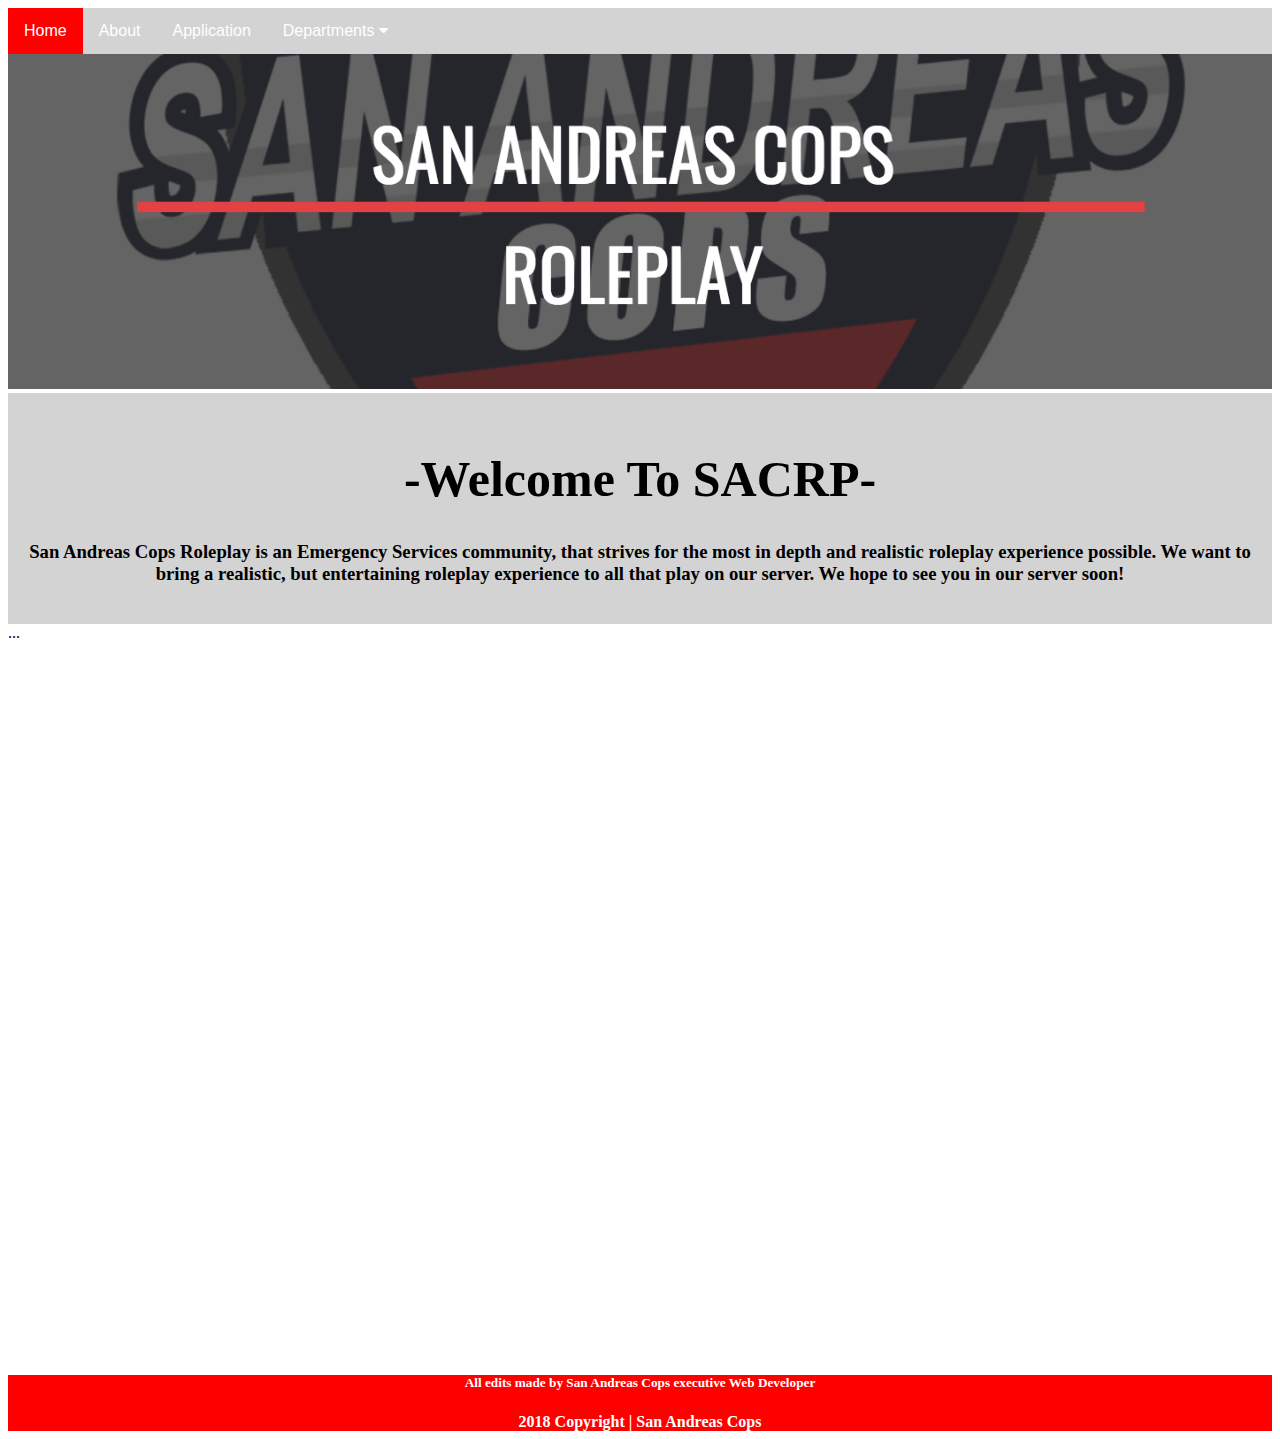
<file: index.html>
<!DOCTYPE html>
<html>
<head>
  
  <link rel="icon" href="img/favicon.ico" type="image/x-icon"/>
  <title>San Andreas Cops</title>
  <link rel="stylesheet" type="text/css" href="style.css">
  <link rel="stylesheet" href="https://cdnjs.cloudflare.com/ajax/libs/font-awesome/4.7.0/css/font-awesome.min.css">
</head>
<body>
  <div class="navbar">
  <a class="active" href="index.html">Home</a>
  <a href="about.html">About</a>
  <a href="https://san-andreas-cops-application.bubbleapps.io/" target="_blank">Application</a>
  <div class="dropdown">
    <button class="dropbtn">Departments 
      <i class="fa fa-caret-down"></i>
    </button>
    <div class="dropdown-content">
      <a href="LS-police.html">LS Police Dept.</a>
      <a href="BC-sheriff.html">BC Sheriff's Dept.</a>
      <a href="SA-state.html">SA State Police</a>
      <!--<a href="SA-fire.html">SA Fire Dept.</a>-->
      <!--<a href="SA-Communications.html">SA Communications Dept.</a>-->
      <a href="civillian.html">Civilian Operations</a>
    </div>
  </div> 
</div>

<img id="hdimg" src="img/hdimg.png">
  
<div style="background-color: lightgrey; padding-top: 23px; padding-bottom: 20px;">
  <h1 id="wtext" class="center">-Welcome To SACRP-</h1>
  <h3 class="center">San Andreas Cops Roleplay is an Emergency Services community, that strives for the most in depth and realistic roleplay experience possible. We want to bring a realistic, but entertaining roleplay experience to all that play on our server. We hope to see you in our server soon!</h3>
</div>
     
<div id="cp_widget_ee92cfaa-ea23-499c-b425-e1a64d521b24">...</div><script type="text/javascript">
var cpo = []; cpo["_object"] ="cp_widget_ee92cfaa-ea23-499c-b425-e1a64d521b24"; cpo["_fid"] = "AMDAEaueEs08";
var _cpmp = _cpmp || []; _cpmp.push(cpo);
(function() { var cp = document.createElement("script"); cp.type = "text/javascript";
cp.async = true; cp.src = "//www.cincopa.com/media-platform/runtime/libasync.js";
var c = document.getElementsByTagName("script")[0];
c.parentNode.insertBefore(cp, c); })(); </script>

<div class="iframe-container"><iframe src="https://discordapp.com/widget?id=480114625958903810&theme=dark" height="400" allowtransparency="true" frameborder="100"></iframe> </div>

  
  
  
  
  
  
  
  
  
<div id="footer">
  <h5>All edits made by San Andreas Cops executive Web Developer</h5>
  <strong>2018 Copyright | San Andreas Cops</strong>
</div>


</body>
</html>
</file>
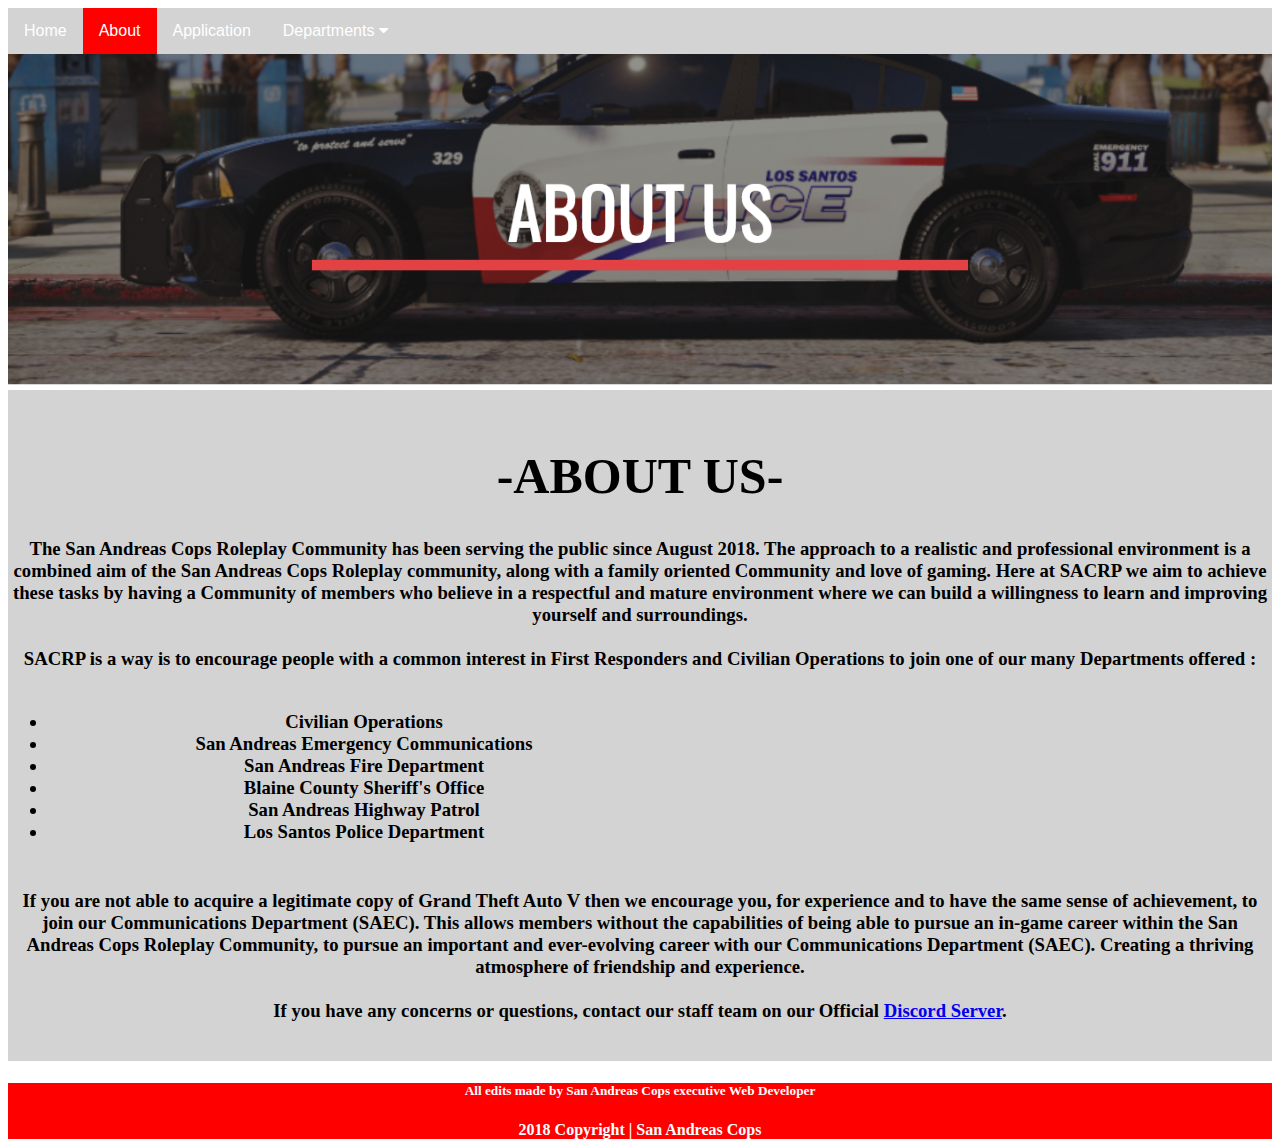
<file: about.html>
<!DOCTYPE html>
<html>
<head>
	<title>San Andreas Cops</title>
  <link rel="icon" href="img/favicon.ico" type="image/x-icon"/>
	<link rel="stylesheet" type="text/css" href="style.css">
	<link rel="stylesheet" href="https://cdnjs.cloudflare.com/ajax/libs/font-awesome/4.7.0/css/font-awesome.min.css">
</head>
<body>
	<div class="navbar">
  <a href="index.html">Home</a>
  <a class="active" href="about.html">About</a>
  <a href="https://san-andreas-cops-application.bubbleapps.io/" target="_blank">Application</a>
  <div class="dropdown">
    <button class="dropbtn">Departments 
      <i class="fa fa-caret-down"></i>
    </button>
    <div class="dropdown-content">
      <a href="LS-police.html">LS Police Dept.</a>
      <a href="BC-sheriff.html">BC Sheriff's Dept.</a>
      <a href="SA-state.html">SA State Police</a>
      <!--<a href="SA-fire.html">SA Fire Dept.</a>-->
      <!--<a href="SA-Communications.html">SA Communications Dept.</a>-->
      <a href="civillian.html">Civilian Operations</a>
    </div>
  </div> 
</div>

<img id="hdimg" src="img/hdimg2.png">

<div style="background-color: lightgrey; padding-top: 23px; padding-bottom: 20px;">
  <h1 id="wtext" class="center">-ABOUT US-</h1>
  <h3 class="center">The San Andreas Cops Roleplay Community has been serving the public since August 2018. The approach to a realistic and professional environment is a combined aim of the San Andreas Cops Roleplay community, along with a family oriented Community and love of gaming. Here at SACRP we aim to achieve these tasks by having a Community of members who believe in a respectful and mature environment where we can build a willingness to learn and improving yourself and surroundings. 
<br>
<br>
SACRP is a way is to encourage people with a common interest in First Responders and Civilian Operations to join one of our many Departments offered :
<br>
<br>
<ul id="left">
  <li>Civilian Operations</li>
  <li>San Andreas Emergency Communications
  <li>San Andreas Fire Department
  <li>Blaine County Sheriff's Office
  <li>San Andreas Highway Patrol
  <li>Los Santos Police Department
</ul>
<br>
<br>
<br>
<br>
<br>
<br>
<br>
<br>
<br>
If you are not able to acquire a legitimate copy of Grand Theft Auto V then we encourage you, for experience and to have the same sense of achievement, to join our Communications Department (SAEC). This allows members without the capabilities of being able to pursue an in-game career within the San Andreas Cops Roleplay Community, to pursue an important and ever-evolving career with our Communications Department (SAEC). Creating a thriving atmosphere of friendship and experience. 
<br>
<br>
If you have any concerns or questions, contact our staff team on our Official <a href="https://discord.gg/SDcAAuJ">Discord Server</a>.</h3>
</div>












<div id="footer">
  <h5>All edits made by San Andreas Cops executive Web Developer</h5>
  <strong>2018 Copyright | San Andreas Cops</strong>
</div>

</body>
</html>
</file>
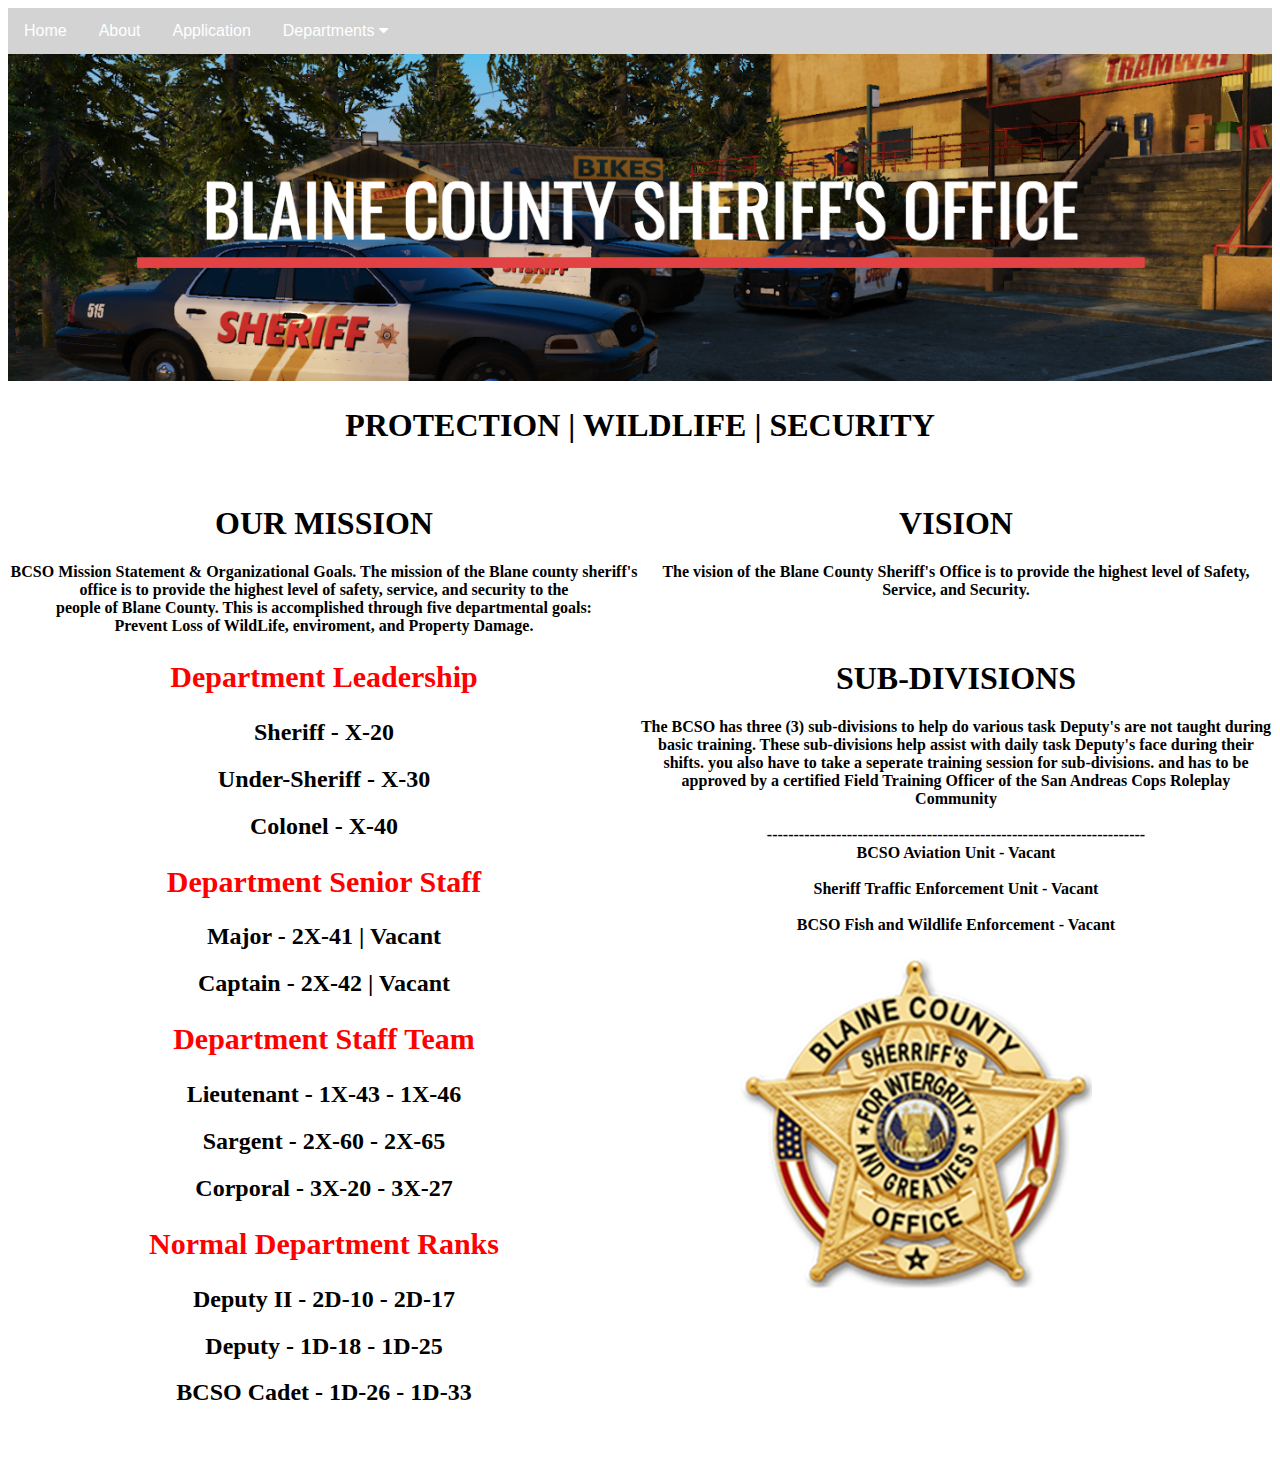
<file: BC-sheriff.html>
<!DOCTYPE html>
<html>
<head>
	<title>San Andreas Cops</title>
  <link rel="icon" href="img/favicon.ico" type="image/x-icon"/>
	<link rel="stylesheet" type="text/css" href="style.css">
	<link rel="stylesheet" href="https://cdnjs.cloudflare.com/ajax/libs/font-awesome/4.7.0/css/font-awesome.min.css">
</head>
<body>
	<div class="navbar">
  <a href="index.html">Home</a>
  <a href="about.html">About</a>
  <a href="https://san-andreas-cops-application.bubbleapps.io/" target="_blank">Application</a>
  <div class="dropdown">
    <button class="dropbtn">Departments 
      <i class="fa fa-caret-down"></i>
    </button>
    <div class="dropdown-content">
      <a href="LS-police.html">LS Police Dept.</a>
      <a href="BC-sheriff.html">BC Sheriff's Dept.</a>
      <a href="SA-state.html">SA State Police</a>
      <!--<a href="SA-fire.html">SA Fire Dept.</a>-->
      <!--<a href="SA-Communications.html">SA Communications Dept.</a>-->
      <a href="civillian.html">Civilian Operations</a>
    </div>
  </div> 
</div>
<img id="hdimg" src="img/bc.png">

<h1 class="center">PROTECTION | WILDLIFE | SECURITY</h1>
<br>


<div>
  <div id="left">
    <center>
      <h1>OUR MISSION</h1>
      <h4>BCSO Mission Statement & Organizational Goals. The mission of the Blane county sheriff's <br>office is to provide the highest level of safety, service, and security to the<br>people of Blane County. This is accomplished through five departmental goals:<br>Prevent Loss of WildLife, enviroment, and Property Damage.</h4>
      <h2 style="color: red; font-size: 30px;">Department Leadership</h2>
      <h2>Sheriff - X-20</h2>
      <h2>Under-Sheriff - X-30</h2>
      <h2>Colonel - X-40</h2>
      <h2 style="color: red; font-size: 30px;">Department Senior Staff </h2>
      <h2>Major - 2X-41 | Vacant</h2>
      <h2>Captain - 2X-42 | Vacant</h2>
      <h2 style="color: red; font-size: 30px;">Department Staff Team</h2>
      <h2>Lieutenant - 1X-43 - 1X-46</h2>
      <h2>Sargent - 2X-60 - 2X-65</h2>
      <h2>Corporal - 3X-20 - 3X-27</h2>
      <h2 style="color: red; font-size: 30px;">Normal Department Ranks</h2>
      <h2>Deputy II - 2D-10 - 2D-17</h2>
      <h2>Deputy - 1D-18 - 1D-25</h2>
      <h2>BCSO Cadet - 1D-26 - 1D-33</h2>
    </center>
  </div>


  <div id="right">
    <center>
      <h1>VISION</h1>
      <h4>The vision of the Blane County Sheriff's Office is to provide the highest level of Safety,
      Service, and Security.</h4>
      <br>
      <h1>SUB-DIVISIONS</h1>
      <h4>The BCSO has three (3) sub-divisions to help do various task Deputy's are not taught during basic training. These sub-divisions help assist with daily task Deputy's face during their shifts. you also have to take a seperate training session for sub-divisions. and has to be approved by a certified Field Training Officer of the San Andreas Cops Roleplay Community
        <br>
        <br>-----------------------------------------------------------------------
        <br>

        BCSO Aviation Unit - Vacant
        <br>
        <br>
        Sheriff Traffic Enforcement Unit - Vacant
        <br>
        <br>
        BCSO Fish and Wildlife Enforcement - Vacant</h4>

        <img src="img/BCSO.png" id="deptimg">
    </center>
  </div>
</div>



</body>
</html>
</file>
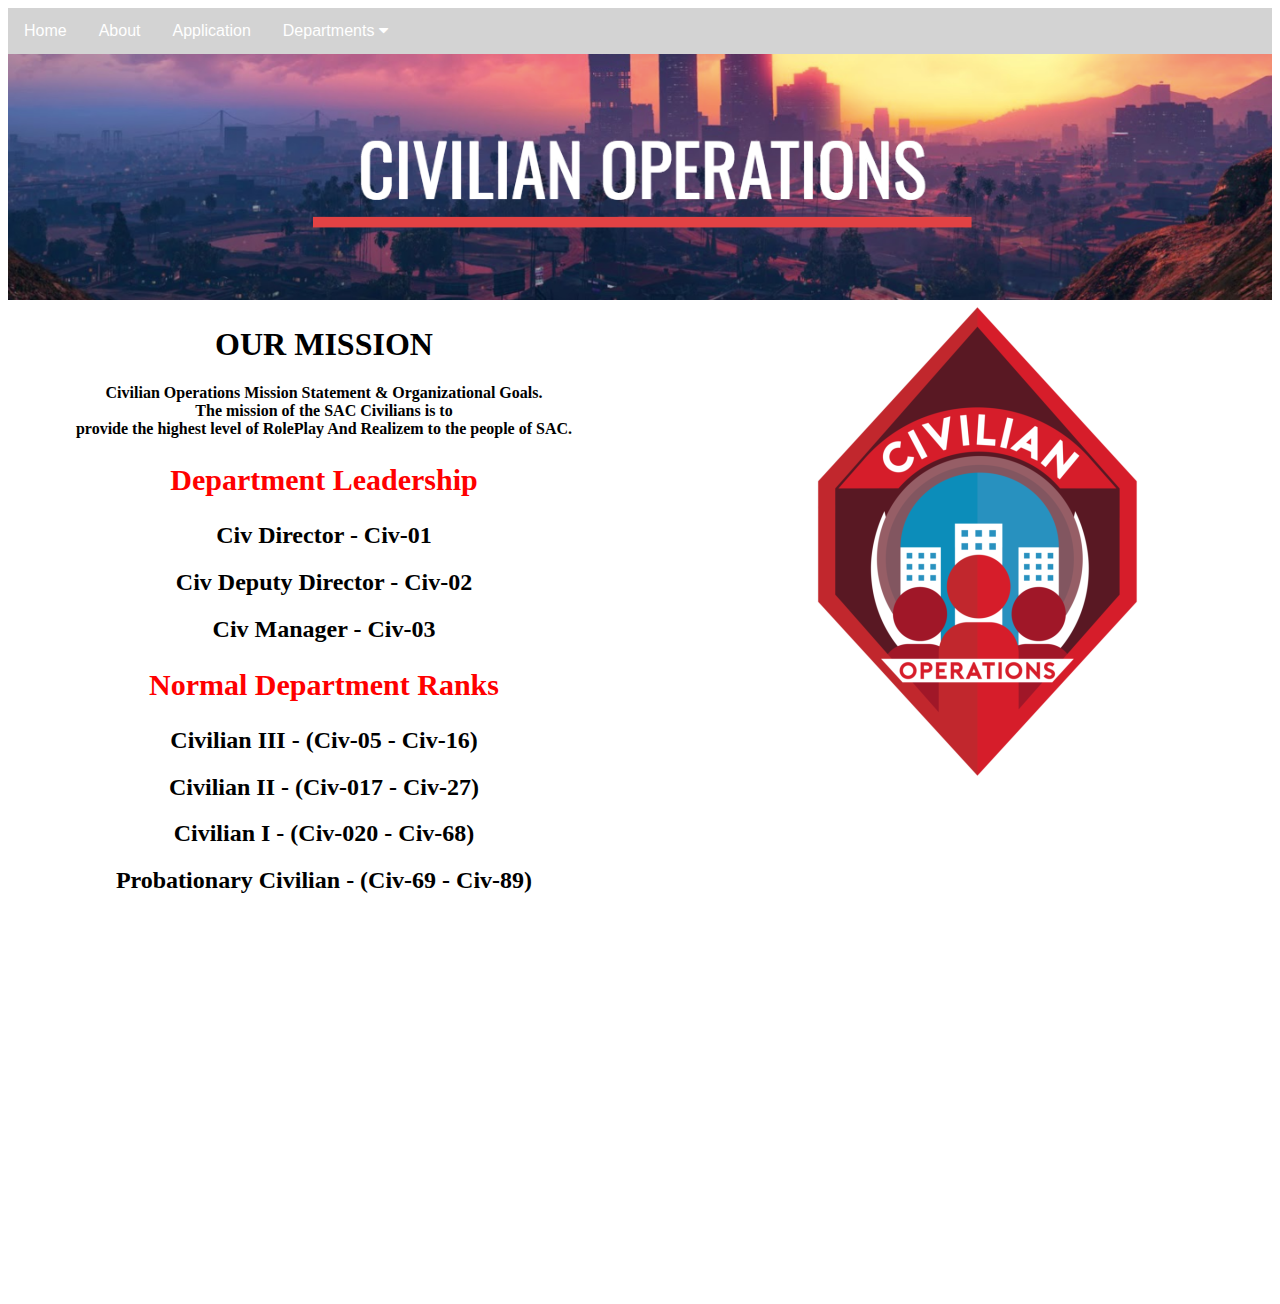
<file: civillian.html>
<!DOCTYPE html>
<html>
<head>
	<title>San Andreas Cops</title>
  <link rel="icon" href="img/favicon.ico" type="image/x-icon"/>
	<link rel="stylesheet" type="text/css" href="style.css">
	<link rel="stylesheet" href="https://cdnjs.cloudflare.com/ajax/libs/font-awesome/4.7.0/css/font-awesome.min.css">
</head>
<body>
	<div class="navbar">
  <a href="index.html">Home</a>
  <a href="about.html">About</a>
  <a href="https://san-andreas-cops-application.bubbleapps.io/" target="_blank">Application</a>
  <div class="dropdown">
    <button class="dropbtn">Departments 
      <i class="fa fa-caret-down"></i>
    </button>
    <div class="dropdown-content">
      <a href="LS-police.html">LS Police Dept.</a>
      <a href="BC-sheriff.html">BC Sheriff's Dept.</a>
      <a href="SA-state.html">SA State Police</a>
      <!--<a href="SA-fire.html">SA Fire Dept.</a>-->
      <!--<a href="SA-Communications.html">SA Communications Dept.</a>-->
      <a href="civillian.html">Civilian Operations</a>
    </div>
  </div> 
</div>
<img id="hdimg" src="img/civhd.png">

<div>
  <div id="left">
    <center>
      <h1>OUR MISSION</h1>
      <h4>Civilian Operations Mission Statement & Organizational Goals.<br> The mission of the SAC Civilians is to<br> provide the highest level of RolePlay And Realizem to the people of SAC.</h4>
      <h2 style="color: red; font-size: 30px;">Department Leadership</h2>
      <h2>Civ Director - Civ-01</h2>
      <h2>Civ Deputy Director - Civ-02</h2>
      <h2>Civ Manager - Civ-03</h2>
      <h2 style="color: red; font-size: 30px;">Normal Department Ranks</h2>
      <h2>Civilian III - (Civ-05 - Civ-16) </h2>
      <h2>Civilian II - (Civ-017 - Civ-27)</h2>
      <h2>Civilian I - (Civ-020 - Civ-68)</h2>
      <h2>Probationary Civilian - (Civ-69 - Civ-89)</h2>
    </center>
  </div>


  <div id="right">
    <center>

        <img src="img/civ.png" id="deptimg">

    </center>
  </div>
</div>



</body>
</html>
</file>
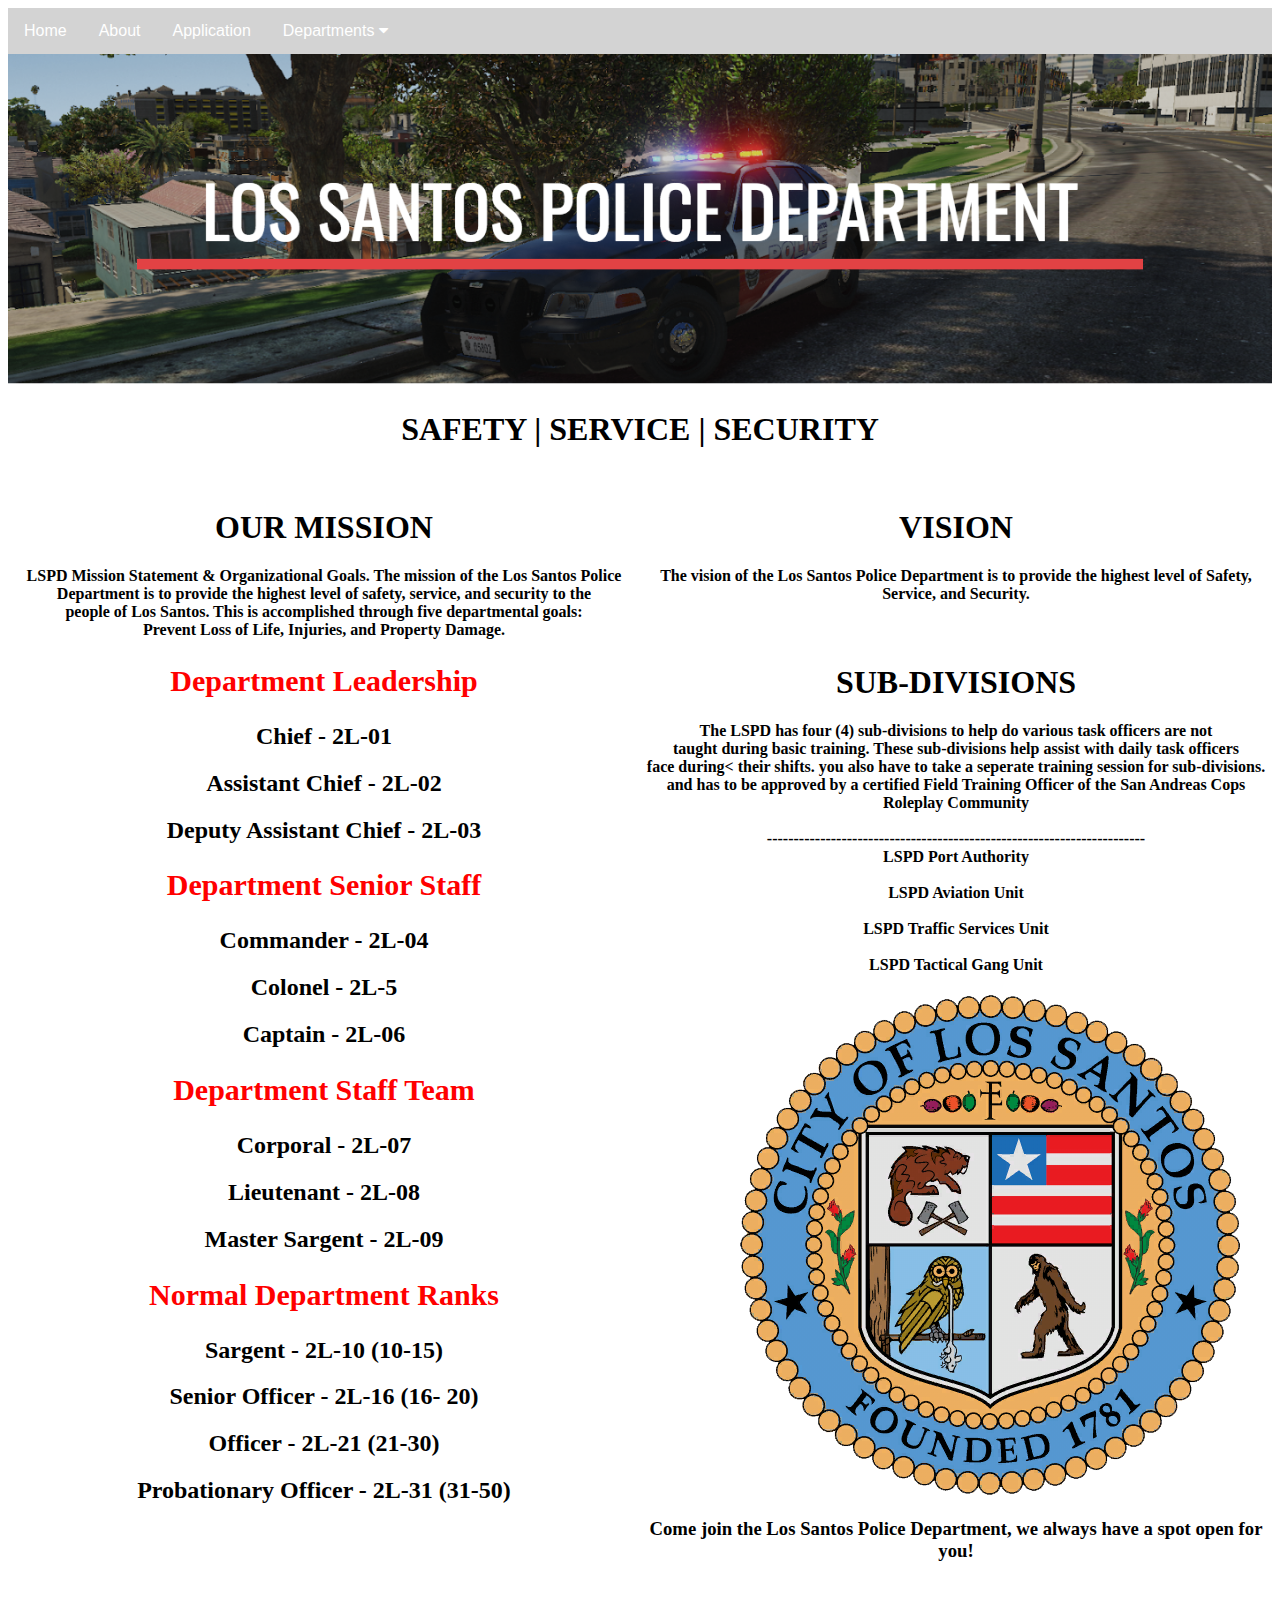
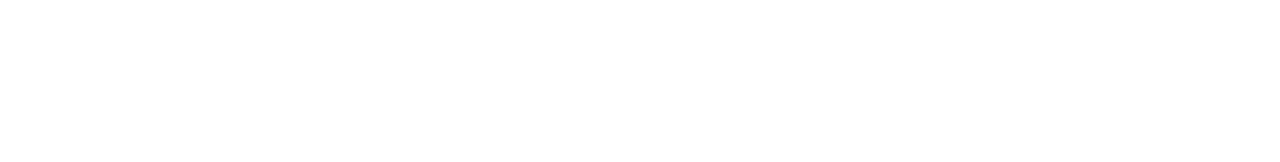
<file: LS-police.html>
<!DOCTYPE html>
<html>
<head>
	<title>San Andreas Cops</title>
  <link rel="icon" href="img/favicon.ico" type="image/x-icon"/>
	<link rel="stylesheet" type="text/css" href="style.css">
	<link rel="stylesheet" href="https://cdnjs.cloudflare.com/ajax/libs/font-awesome/4.7.0/css/font-awesome.min.css">
</head>
<body>
	<div class="navbar">
  <a href="index.html">Home</a>
  <a href="about.html">About</a>
  <a href="https://san-andreas-cops-application.bubbleapps.io/" target="_blank">Application</a>
  <div class="dropdown">
    <button class="dropbtn">Departments 
      <i class="fa fa-caret-down"></i>
    </button>
    <div class="dropdown-content">
      <a href="LS-police.html">LS Police Dept.</a>
      <a href="BC-sheriff.html">BC Sheriff's Dept.</a>
      <a href="SA-state.html">SA State Police</a>
      <!--<a href="SA-fire.html">SA Fire Dept.</a>-->
      <!--<a href="SA-Communications.html">SA Communications Dept.</a>-->
      <a href="civillian.html">Civilian Operations</a>
    </div>
  </div> 
</div>
<img id="hdimg" src="img/hdimg3.png">

<h1 class="center">SAFETY | SERVICE | SECURITY</h1>
<br>


<div>
  <div id="left">
    <center>
      <h1>OUR MISSION</h1>
      <h4>LSPD Mission Statement & Organizational Goals. The mission of the Los Santos Police<br>Department is to provide the highest level of safety, service, and security to the<br>people of Los Santos. This is accomplished through five departmental goals:<br>Prevent Loss of Life, Injuries, and Property Damage.</h4>
      <h2 style="color: red; font-size: 30px;">Department Leadership</h2>
      <h2>Chief - 2L-01</h2>
      <h2>Assistant Chief - 2L-02</h2>
      <h2>Deputy Assistant Chief - 2L-03</h2>
      <h2 style="color: red; font-size: 30px;">Department Senior Staff </h2>
      <h2>Commander - 2L-04</h2>
      <h2>Colonel - 2L-5</h2>
      <h2>Captain - 2L-06</h2>
      <h2 style="color: red; font-size: 30px;">Department Staff Team</h2>
      <h2>Corporal - 2L-07</h2>
      <h2>Lieutenant - 2L-08</h2>
      <h2>Master Sargent - 2L-09</h2>
      <h2 style="color: red; font-size: 30px;">Normal Department Ranks</h2>
      <h2>Sargent - 2L-10 (10-15)</h2>
      <h2>Senior Officer - 2L-16 (16- 20)</h2>
      <h2>Officer - 2L-21 (21-30)</h2>
      <h2>Probationary Officer - 2L-31 (31-50)</h2>
    </center>
  </div>


  <div id="right">
    <center>
      <h1>VISION</h1>
      <h4>The vision of the Los Santos Police Department is to provide the highest level of Safety,<br> Service, and Security.</h4>
      <br>
      <h1>SUB-DIVISIONS</h1>
      <h4>The LSPD has four (4) sub-divisions to help do various task officers are not<br> taught during basic training. These sub-divisions help assist with daily task officers<br> face during< their shifts. you also have to take a seperate training session for sub-divisions.<br> and has to be approved by a certified Field Training Officer of the San Andreas Cops Roleplay Community 
        <br>
        <br>-----------------------------------------------------------------------
        <br>

        LSPD Port Authority
        <br>
        <br>
        LSPD Aviation Unit 
        <br>
        <br>
        LSPD Traffic Services Unit 
        <br>
        <br>
        LSPD Tactical Gang Unit</h4>

        <img src="img/LSPD.png" id="deptimg">
<h3 style="float: right; padding-bottom: 200px; ">Come join the Los Santos Police Department, we always have a spot open for you! </h3>
    </center>
  </div>
</div>



</body>
</html>
</file>
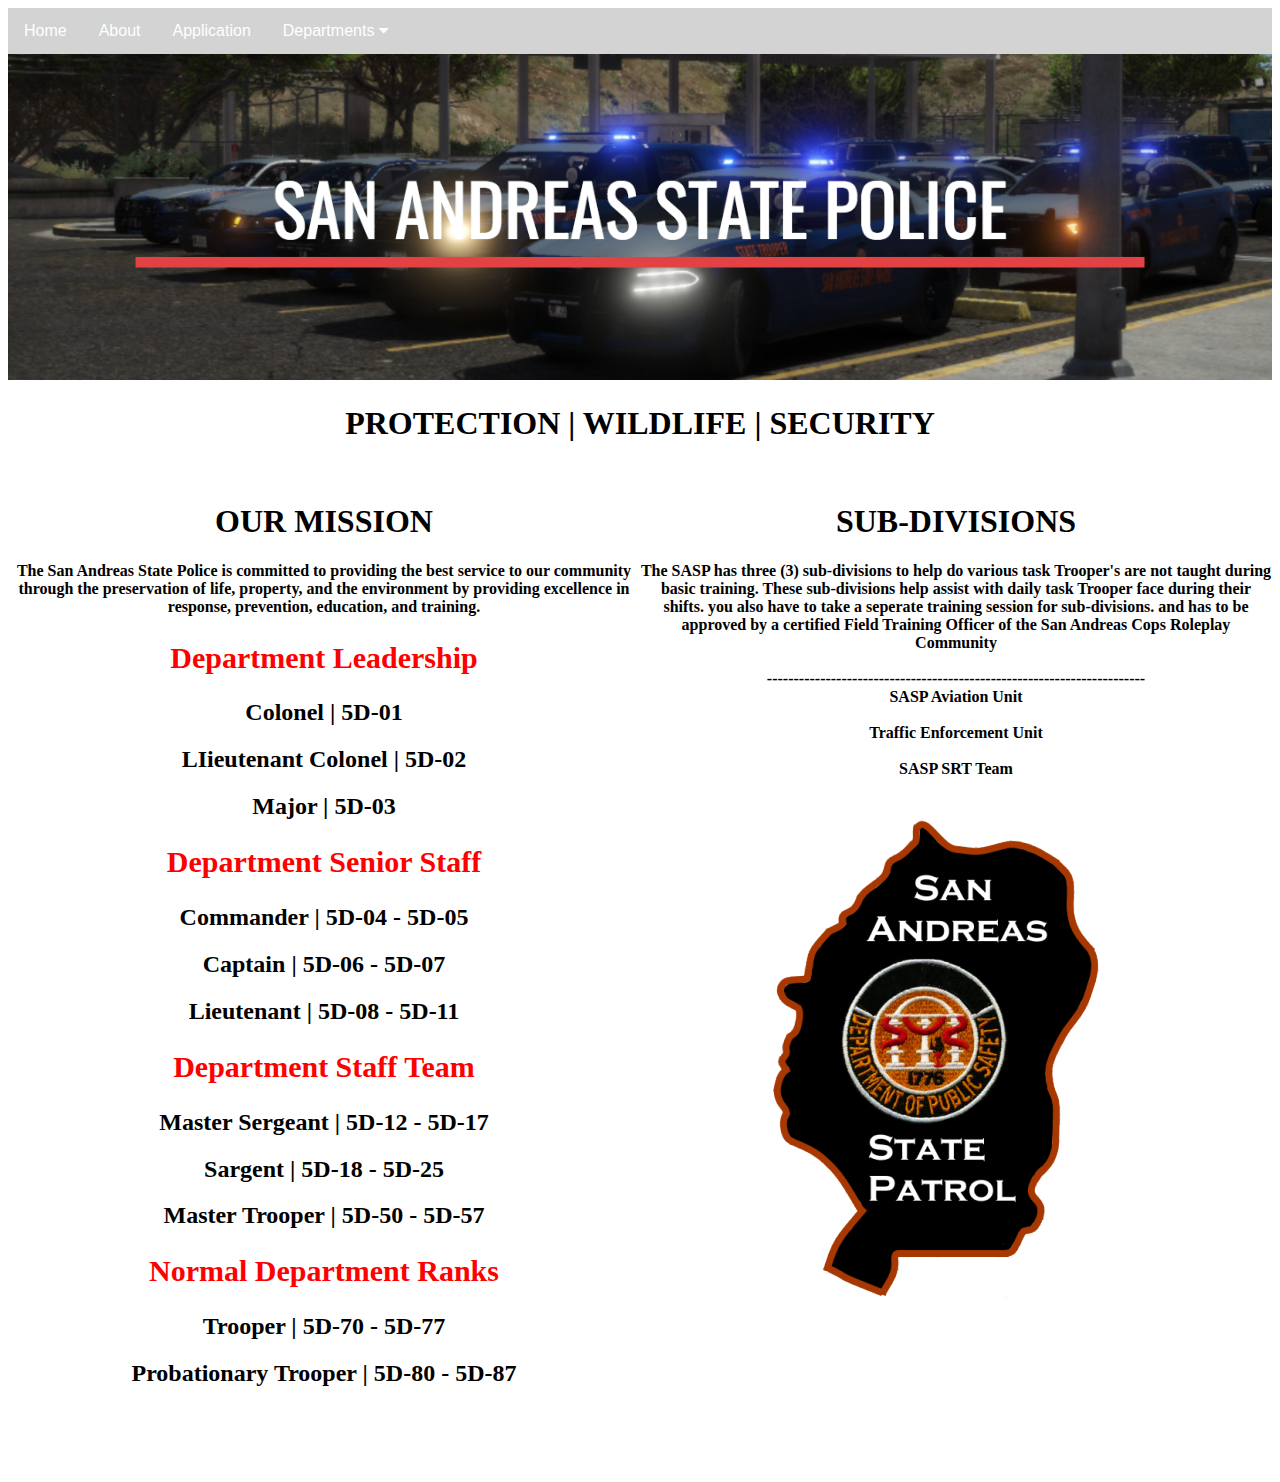
<file: SA-state.html>
<!DOCTYPE html>
<html>
<head>
	<title>San Andreas Cops</title>
  <link rel="icon" href="img/favicon.ico" type="image/x-icon"/>
	<link rel="stylesheet" type="text/css" href="style.css">
	<link rel="stylesheet" href="https://cdnjs.cloudflare.com/ajax/libs/font-awesome/4.7.0/css/font-awesome.min.css">
</head>
<body>
	<div class="navbar">
  <a href="index.html">Home</a>
  <a href="about.html">About</a>
  <a href="https://san-andreas-cops-application.bubbleapps.io/" target="_blank">Application</a>
  <div class="dropdown">
    <button class="dropbtn">Departments 
      <i class="fa fa-caret-down"></i>
    </button>
    <div class="dropdown-content">
      <a href="LS-police.html">LS Police Dept.</a>
      <a href="BC-sheriff.html">BC Sheriff's Dept.</a>
      <a href="SA-state.html">SA State Police</a>
      <!--<a href="SA-fire.html">SA Fire Dept.</a>-->
      <!--<a href="SA-Communications.html">SA Communications Dept.</a>-->
      <a href="civillian.html">Civilian Operations</a>
    </div>
  </div> 
</div>
<img id="hdimg" src="img/sasp.png">

<h1 class="center">PROTECTION | WILDLIFE | SECURITY</h1>
<br>


<div>
  <div id="left">
    <center>
      <h1>OUR MISSION</h1>
      <h4>The San Andreas State Police is committed to providing the best service to our community<br> through the preservation of life, property, and the environment by providing excellence in<br> response, prevention, education, and training.</h4>
      <h2 style="color: red; font-size: 30px;">Department Leadership</h2>
      <h2>Colonel | 5D-01</h2>
      <h2>LIieutenant Colonel | 5D-02</h2>
      <h2>Major | 5D-03</h2>
      <h2 style="color: red; font-size: 30px;">Department Senior Staff </h2>
      <h2>Commander | 5D-04 - 5D-05</h2>
      <h2>Captain | 5D-06 - 5D-07 </h2>
      <h2>Lieutenant | 5D-08 - 5D-11</h2>
      <h2 style="color: red; font-size: 30px;">Department Staff Team</h2>
      <h2>Master Sergeant | 5D-12 - 5D-17</h2>
      <h2>Sargent | 5D-18 - 5D-25</h2>
      <h2>Master Trooper | 5D-50 - 5D-57</h2>
      <h2 style="color: red; font-size: 30px;">Normal Department Ranks</h2>
      <h2>Trooper | 5D-70 - 5D-77</h2>
      <h2>Probationary Trooper | 5D-80 - 5D-87</h2>
    </center>
  </div>


  <div id="right">
    <center>
      <h1>SUB-DIVISIONS</h1>
      <h4>The SASP has three (3) sub-divisions to help do various task Trooper's are not taught during basic training. These sub-divisions help assist with daily task Trooper face during their shifts. you also have to take a seperate training session for sub-divisions. and has to be approved by a certified Field Training Officer of the San Andreas Cops Roleplay Community
        <br>
        <br>-----------------------------------------------------------------------
        <br>

        SASP Aviation Unit
        <br>
        <br>
         Traffic Enforcement Unit
        <br>
        <br>
        SASP SRT Team</h4>

        <img src="img/SASPpatch.png" id="deptimg">

    </center>
  </div>
</div>



</body>
</html>
</file>
<file: style.css>
html, body, {
    position:fixed;
    top:0;
    bottom:0;
    left:0;
    right:0;
}


.navbar {
    overflow: hidden;
    background-color: lightgrey;
    font-family: Arial, Helvetica, sans-serif;
}

.navbar a {
    float: left;
    font-size: 16px;
    color: white;
    text-align: center;
    padding: 14px 16px;
    text-decoration: none;
}

.navbar a.active {
    background-color: red;
    color: white;
}

.dropdown {
    float: left;
    overflow: hidden;
}

.dropdown .dropbtn {
    font-size: 16px;    
    border: none;
    outline: none;
    color: white;
    padding: 14px 16px;
    background-color: inherit;
    font-family: inherit;
    margin: 0;
}

.navbar a:hover, .dropdown:hover .dropbtn {
    background-color: red;
}

.dropdown-content {
    display: none;
    position: absolute;
    background-color: #f9f9f9;
    min-width: 160px;
    box-shadow: 0px 8px 16px 0px rgba(0,0,0,0.2);
    z-index: 1;
}

.dropdown-content a {
    float: none;
    color: black;
    padding: 12px 16px;
    text-decoration: none;
    display: block;
    text-align: left;
}

.dropdown-content a:hover {
    background-color: #ddd;
}

.dropdown:hover .dropdown-content {
    display: block;
}

#hdimg {
    max-width: 100%;
 }

.center {
    text-align: center;
}

#wtext {
    font-size: 50px;
}

#imgsep {
    margin-left: 50px;
    margin-top: 50px;
    width: 400px;
}

#left {
    float: left;
    width: 50%;
    background: ;
}

#right {
    float: right;
    width: 50%;
    background: ;
    height: 1000px;
}

#footer {
    width: 100%;
    background-color: red;
    color: white;
    text-align: center;
}

.iframe-container {
  overflow: hidden;
  padding-top: 56.25%;
  position: relative;
}

.iframe-container iframe {
   border: 0;
   left: 0;
   position: absolute;
   top: 0;
   width: 100%;
}

.leftpagealign {
    padding-left: 250px; 
}

#pglg {
    font-size: 30px;
}

#pgdesk {
    padding-right: 
}

.idiv {
    background-color: grey;
}

#deptimg {
    padding-right: 300px;
    padding-left: 100px;
}
</file>
